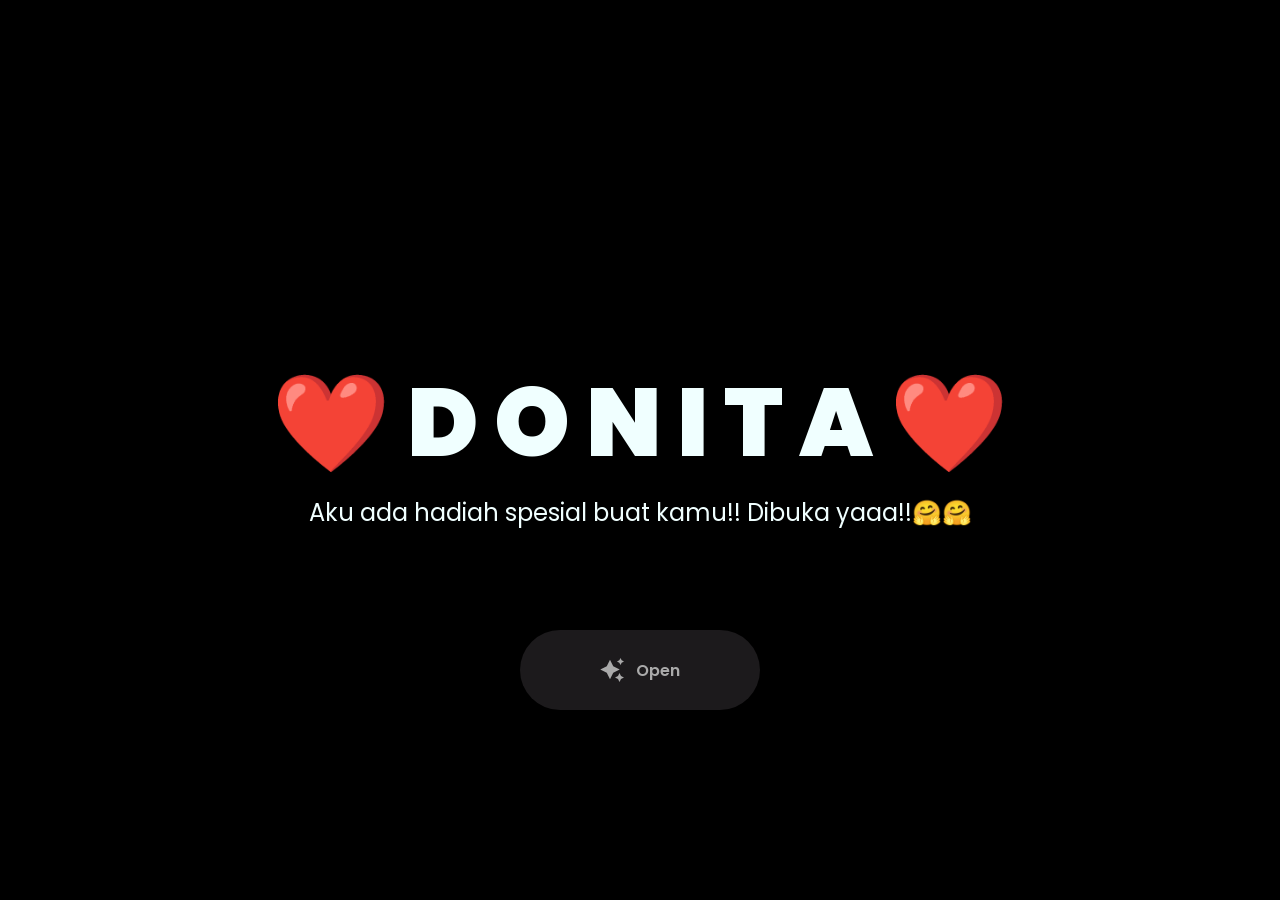
<file: index.html>
<!DOCTYPE html>
<html lang="en">
<head>
    <meta charset="UTF-8">
    <meta http-equiv="X-UA-Compatible" content="IE=edge">
    <meta name="viewport" content="width=device-width, initial-scale=1.0">
    <link rel="shortcut icon" href="gift.png" type="image/x-icon">
    <link rel="stylesheet" href="style.css">
    <link rel="icon" href="flowers.png" type="image/x-icon">
    <title>Flowers For Donita</title>
</head>
<body>

    <div class="night"></div>


    <div class="greetings">
        <span>❤️</span>
        <span>D</span>
        <span>O</span>
        <span>N</span>
        <span>I</span>
        <span>T</span>
        <span>A</span>
        <span>❤️</span>
    </div>
    
    <div class="description">
        <span>Aku ada hadiah spesial buat kamu!! Dibuka yaaa!!🤗🤗</span>
    </div>
    <div style="position: absolute; top: 70vh; width: 100%; display: flex; justify-content: center; align-items: center;">
    <a href="flower.html" class="btn">
      <svg height="24" width="24" fill="#FFFFFF" viewBox="0 0 24 24" data-name="Layer 1" id="Layer_1" class="sparkle">
        <path
          d="M10,21.236,6.755,14.745.264,11.5,6.755,8.255,10,1.764l3.245,6.491L19.736,11.5l-6.491,3.245ZM18,21l1.5,3L21,21l3-1.5L21,18l-1.5-3L18,18l-3,1.5ZM19.333,4.667,20.5,7l1.167-2.333L24,3.5,21.667,2.333,20.5,0,19.333,2.333,17,3.5Z">
        </path>
      </svg>

      <span class="text">Open</span>
    </a>
  </div>
        
    </div>
</body>
</html>
</file>
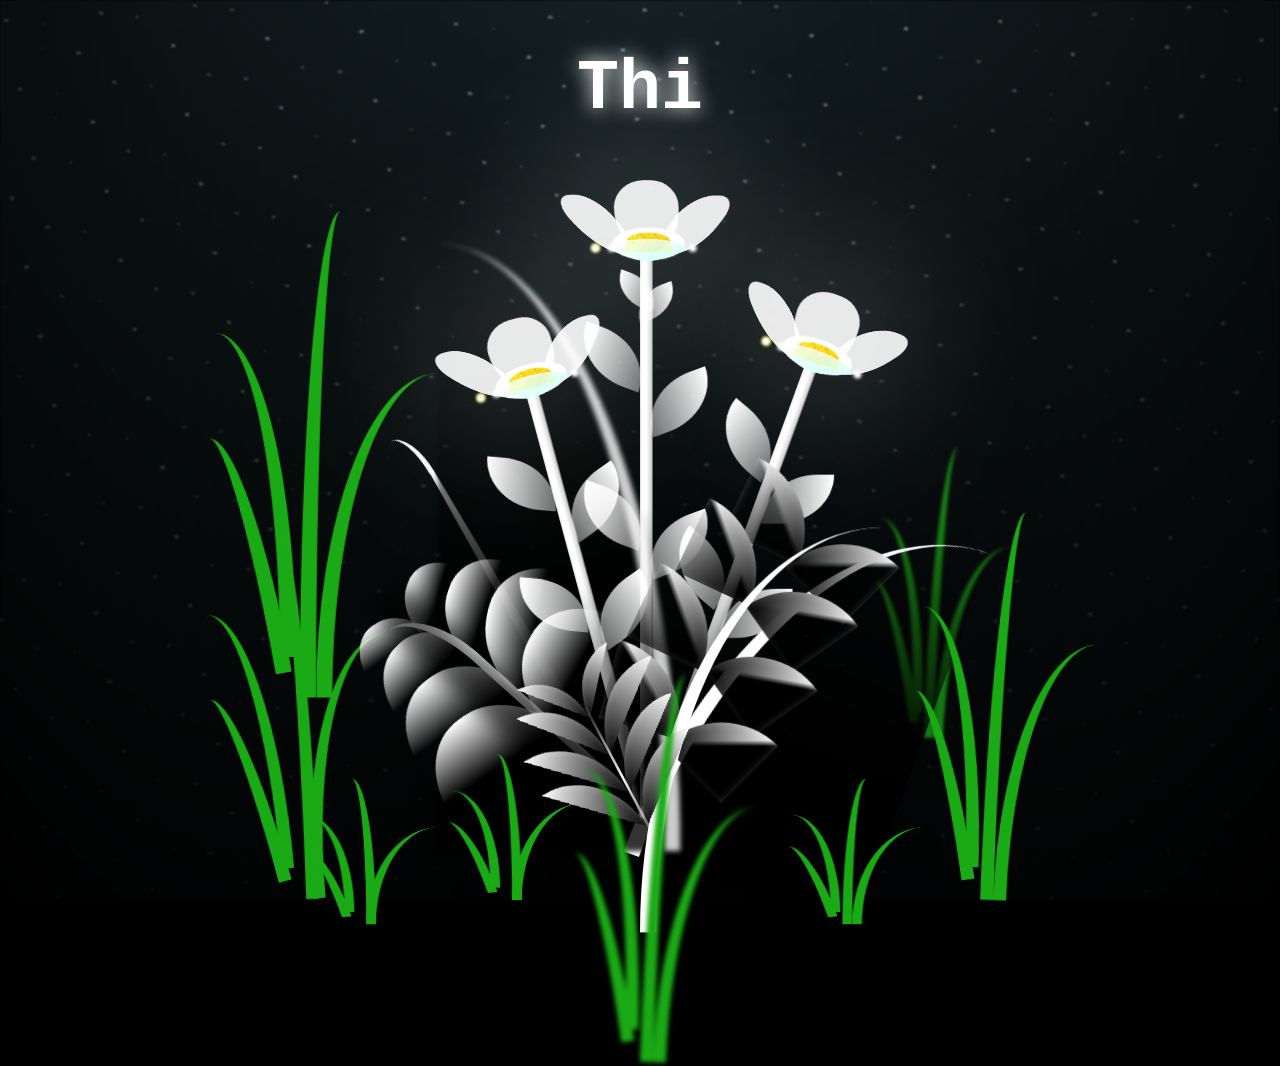
<file: flower.html>
<!DOCTYPE html>
<html lang="en">

<head>
  <meta charset="UTF-8">
  <meta http-equiv="X-UA-Compatible" content="IE=edge">
  <meta name="viewport" content="width=device-width, initial-scale=1.0">
  <link rel="shortcut icon" href="flowers.png" type="image/x-icon">
  <link rel="stylesheet" href="main1.css">

  
  <title>Flowers For Donita</title>
</head>

<body class="not-loaded">
  
  <div class="night"></div>

  
  <div class="flowers">
    <div class="flower flower--1">
      <div class="flower__leafs flower__leafs--1">
        <div class="flower__leaf flower__leaf--1"></div>
        <div class="flower__leaf flower__leaf--2"></div>
        <div class="flower__leaf flower__leaf--3"></div>
        <div class="flower__leaf flower__leaf--4"></div>
        <div class="flower__white-circle"></div>

        <div class="flower__light flower__light--1"></div>
        <div class="flower__light flower__light--2"></div>
        <div class="flower__light flower__light--3"></div>
        <div class="flower__light flower__light--4"></div>
        <div class="flower__light flower__light--5"></div>
        <div class="flower__light flower__light--6"></div>
        <div class="flower__light flower__light--7"></div>
        <div class="flower__light flower__light--8"></div>

      </div>
      <div class="flower__line">
        <div class="flower__line__leaf flower__line__leaf--1"></div>
        <div class="flower__line__leaf flower__line__leaf--2"></div>
        <div class="flower__line__leaf flower__line__leaf--3"></div>
        <div class="flower__line__leaf flower__line__leaf--4"></div>
        <div class="flower__line__leaf flower__line__leaf--5"></div>
        <div class="flower__line__leaf flower__line__leaf--6"></div>
      </div>
    </div>

    <div class="flower flower--2">
      <div class="flower__leafs flower__leafs--2">
        <div class="flower__leaf flower__leaf--1"></div>
        <div class="flower__leaf flower__leaf--2"></div>
        <div class="flower__leaf flower__leaf--3"></div>
        <div class="flower__leaf flower__leaf--4"></div>
        <div class="flower__white-circle"></div>

        <div class="flower__light flower__light--1"></div>
        <div class="flower__light flower__light--2"></div>
        <div class="flower__light flower__light--3"></div>
        <div class="flower__light flower__light--4"></div>
        <div class="flower__light flower__light--5"></div>
        <div class="flower__light flower__light--6"></div>
        <div class="flower__light flower__light--7"></div>
        <div class="flower__light flower__light--8"></div>

      </div>
      <div class="flower__line">
        <div class="flower__line__leaf flower__line__leaf--1"></div>
        <div class="flower__line__leaf flower__line__leaf--2"></div>
        <div class="flower__line__leaf flower__line__leaf--3"></div>
        <div class="flower__line__leaf flower__line__leaf--4"></div>
      </div>
    </div>

    <div class="flower flower--3">
      <div class="flower__leafs flower__leafs--3">
        <div class="flower__leaf flower__leaf--1"></div>
        <div class="flower__leaf flower__leaf--2"></div>
        <div class="flower__leaf flower__leaf--3"></div>
        <div class="flower__leaf flower__leaf--4"></div>
        <div class="flower__white-circle"></div>

        <div class="flower__light flower__light--1"></div>
        <div class="flower__light flower__light--2"></div>
        <div class="flower__light flower__light--3"></div>
        <div class="flower__light flower__light--4"></div>
        <div class="flower__light flower__light--5"></div>
        <div class="flower__light flower__light--6"></div>
        <div class="flower__light flower__light--7"></div>
        <div class="flower__light flower__light--8"></div>

      </div>
      <div class="flower__line">
        <div class="flower__line__leaf flower__line__leaf--1"></div>
        <div class="flower__line__leaf flower__line__leaf--2"></div>
        <div class="flower__line__leaf flower__line__leaf--3"></div>
        <div class="flower__line__leaf flower__line__leaf--4"></div>
      </div>
    </div>

    <div class="grow-ans" style="--d:1.2s">
      <div class="flower__g-long">
        <div class="flower__g-long__top"></div>
        <div class="flower__g-long__bottom"></div>
      </div>
    </div>

    <div class="growing-grass">
      <div class="flower__grass flower__grass--1">
        <div class="flower__grass--top"></div>
        <div class="flower__grass--bottom"></div>
        <div class="flower__grass__leaf flower__grass__leaf--1"></div>
        <div class="flower__grass__leaf flower__grass__leaf--2"></div>
        <div class="flower__grass__leaf flower__grass__leaf--3"></div>
        <div class="flower__grass__leaf flower__grass__leaf--4"></div>
        <div class="flower__grass__leaf flower__grass__leaf--5"></div>
        <div class="flower__grass__leaf flower__grass__leaf--6"></div>
        <div class="flower__grass__leaf flower__grass__leaf--7"></div>
        <div class="flower__grass__leaf flower__grass__leaf--8"></div>
        <div class="flower__grass__overlay"></div>
      </div>
    </div>

    <div class="growing-grass">
      <div class="flower__grass flower__grass--2">
        <div class="flower__grass--top"></div>
        <div class="flower__grass--bottom"></div>
        <div class="flower__grass__leaf flower__grass__leaf--1"></div>
        <div class="flower__grass__leaf flower__grass__leaf--2"></div>
        <div class="flower__grass__leaf flower__grass__leaf--3"></div>
        <div class="flower__grass__leaf flower__grass__leaf--4"></div>
        <div class="flower__grass__leaf flower__grass__leaf--5"></div>
        <div class="flower__grass__leaf flower__grass__leaf--6"></div>
        <div class="flower__grass__leaf flower__grass__leaf--7"></div>
        <div class="flower__grass__leaf flower__grass__leaf--8"></div>
        <div class="flower__grass__overlay"></div>
      </div>
    </div>

    <div class="grow-ans" style="--d:2.4s">
      <div class="flower__g-right flower__g-right--1">
        <div class="leaf"></div>
      </div>
    </div>

    <div class="grow-ans" style="--d:2.8s">
      <div class="flower__g-right flower__g-right--2">
        <div class="leaf"></div>
      </div>
    </div>

    <div class="grow-ans" style="--d:2.8s">
      <div class="flower__g-front">
        <div class="flower__g-front__leaf-wrapper flower__g-front__leaf-wrapper--1">
          <div class="flower__g-front__leaf"></div>
        </div>
        <div class="flower__g-front__leaf-wrapper flower__g-front__leaf-wrapper--2">
          <div class="flower__g-front__leaf"></div>
        </div>
        <div class="flower__g-front__leaf-wrapper flower__g-front__leaf-wrapper--3">
          <div class="flower__g-front__leaf"></div>
        </div>
        <div class="flower__g-front__leaf-wrapper flower__g-front__leaf-wrapper--4">
          <div class="flower__g-front__leaf"></div>
        </div>
        <div class="flower__g-front__leaf-wrapper flower__g-front__leaf-wrapper--5">
          <div class="flower__g-front__leaf"></div>
        </div>
        <div class="flower__g-front__leaf-wrapper flower__g-front__leaf-wrapper--6">
          <div class="flower__g-front__leaf"></div>
        </div>
        <div class="flower__g-front__leaf-wrapper flower__g-front__leaf-wrapper--7">
          <div class="flower__g-front__leaf"></div>
        </div>
        <div class="flower__g-front__leaf-wrapper flower__g-front__leaf-wrapper--8">
          <div class="flower__g-front__leaf"></div>
        </div>
        <div class="flower__g-front__line"></div>
      </div>
    </div>

    <div class="grow-ans" style="--d:3.2s">
      <div class="flower__g-fr">
        <div class="leaf"></div>
        <div class="flower__g-fr__leaf flower__g-fr__leaf--1"></div>
        <div class="flower__g-fr__leaf flower__g-fr__leaf--2"></div>
        <div class="flower__g-fr__leaf flower__g-fr__leaf--3"></div>
        <div class="flower__g-fr__leaf flower__g-fr__leaf--4"></div>
        <div class="flower__g-fr__leaf flower__g-fr__leaf--5"></div>
        <div class="flower__g-fr__leaf flower__g-fr__leaf--6"></div>
        <div class="flower__g-fr__leaf flower__g-fr__leaf--7"></div>
        <div class="flower__g-fr__leaf flower__g-fr__leaf--8"></div>
      </div>
    </div>

    <div class="long-g long-g--0">
      <div class="grow-ans" style="--d:3s">
        <div class="leaf leaf--0"></div>
      </div>
      <div class="grow-ans" style="--d:2.2s">
        <div class="leaf leaf--1"></div>
      </div>
      <div class="grow-ans" style="--d:3.4s">
        <div class="leaf leaf--2"></div>
      </div>
      <div class="grow-ans" style="--d:3.6s">
        <div class="leaf leaf--3"></div>
      </div>
    </div>

    <div class="long-g long-g--1">
      <div class="grow-ans" style="--d:3.6s">
        <div class="leaf leaf--0"></div>
      </div>
      <div class="grow-ans" style="--d:3.8s">
        <div class="leaf leaf--1"></div>
      </div>
      <div class="grow-ans" style="--d:4s">
        <div class="leaf leaf--2"></div>
      </div>
      <div class="grow-ans" style="--d:4.2s">
        <div class="leaf leaf--3"></div>
      </div>
    </div>

    <div class="long-g long-g--2">
      <div class="grow-ans" style="--d:4s">
        <div class="leaf leaf--0"></div>
      </div>
      <div class="grow-ans" style="--d:4.2s">
        <div class="leaf leaf--1"></div>
      </div>
      <div class="grow-ans" style="--d:4.4s">
        <div class="leaf leaf--2"></div>
      </div>
      <div class="grow-ans" style="--d:4.6s">
        <div class="leaf leaf--3"></div>
      </div>
    </div>

    <div class="long-g long-g--3">
      <div class="grow-ans" style="--d:4s">
        <div class="leaf leaf--0"></div>
      </div>
      <div class="grow-ans" style="--d:4.2s">
        <div class="leaf leaf--1"></div>
      </div>
      <div class="grow-ans" style="--d:3s">
        <div class="leaf leaf--2"></div>
      </div>
      <div class="grow-ans" style="--d:3.6s">
        <div class="leaf leaf--3"></div>
      </div>
    </div>

    <div class="long-g long-g--4">
      <div class="grow-ans" style="--d:4s">
        <div class="leaf leaf--0"></div>
      </div>
      <div class="grow-ans" style="--d:4.2s">
        <div class="leaf leaf--1"></div>
      </div>
      <div class="grow-ans" style="--d:3s">
        <div class="leaf leaf--2"></div>
      </div>
      <div class="grow-ans" style="--d:3.6s">
        <div class="leaf leaf--3"></div>
      </div>
    </div>

    <div class="long-g long-g--5">
      <div class="grow-ans" style="--d:4s">
        <div class="leaf leaf--0"></div>
      </div>
      <div class="grow-ans" style="--d:4.2s">
        <div class="leaf leaf--1"></div>
      </div>
      <div class="grow-ans" style="--d:3s">
        <div class="leaf leaf--2"></div>
      </div>
      <div class="grow-ans" style="--d:3.6s">
        <div class="leaf leaf--3"></div>
      </div>
    </div>

    <div class="long-g long-g--6">
      <div class="grow-ans" style="--d:4.2s">
        <div class="leaf leaf--0"></div>
      </div>
      <div class="grow-ans" style="--d:4.4s">
        <div class="leaf leaf--1"></div>
      </div>
      <div class="grow-ans" style="--d:4.6s">
        <div class="leaf leaf--2"></div>
      </div>
      <div class="grow-ans" style="--d:4.8s">
        <div class="leaf leaf--3"></div>
      </div>
    </div>

    <div class="long-g long-g--7">
      <div class="grow-ans" style="--d:3s">
        <div class="leaf leaf--0"></div>
      </div>
      <div class="grow-ans" style="--d:3.2s">
        <div class="leaf leaf--1"></div>
      </div>
      <div class="grow-ans" style="--d:3.5s">
        <div class="leaf leaf--2"></div>
      </div>
      <div class="grow-ans" style="--d:3.6s">
        <div class="leaf leaf--3"></div>
      </div>
    </div>
  </div>

  <!-- Title -->
  <h1 class="title"><span id="title"></span></h1>
</body>

</html>


<script src="main1.js"></script>
</file>
<file: style.css>
@import url('https://fonts.googleapis.com/css2?family=Poppins:ital,wght@0,500;1,900&display=swap');
*{
    font-family: 'Poppins',cursive;
}

*,
*::after,
*::before {
  padding: 0;
  margin: 0;
  box-sizing: border-box;
}

body{
    color: azure;
    width: 100%;
    height: 100vh;
    display: flex;
    flex-direction: column;
    align-items: center;
    justify-content: center;
    background-color: black;
}
.night {
  position: fixed;
  left: 50%;
  top: 0;
  transform: translateX(-50%);
  width: 100%;
  height: 100%;
  filter: blur(0.1vmin);
  background-image: radial-gradient(ellipse at top, transparent 0%, var(--dark-color)), radial-gradient(ellipse at bottom, var(--dark-color), rgba(145, 233, 255, 0.2)), repeating-linear-gradient(220deg, rgb(0, 0, 0) 0px, rgb(0, 0, 0) 19px, transparent 19px, transparent 22px), repeating-linear-gradient(189deg, rgb(0, 0, 0) 0px, rgb(0, 0, 0) 19px, transparent 19px, transparent 22px), repeating-linear-gradient(148deg, rgb(0, 0, 0) 0px, rgb(0, 0, 0) 19px, transparent 19px, transparent 22px), linear-gradient(90deg, rgb(255, 255, 250), rgb(240, 240, 240));
}
.greetings{
    font-size: 6rem;
    font-weight: 900;
}
.greetings > span{
    animation: glow 2.5s ease-in-out infinite;
}
@keyframes glow{
    0%, 100%{
        color: #fff;
        text-shadow: 0 0 12px #39c6d6, 0 0 50px #39c6d6, 0 0 100px #39c6d6;
    }
    10%, 90%{
        color: #111;
        text-shadow: none;
    }
}
.greetings > span:nth-child(2){
    animation-delay: .2s ;
}
.greetings > span:nth-child(3){
    animation-delay: .4s ;
}
.greetings > span:nth-child(4){
    animation-delay: .6s;
}
.greetings > span:nth-child(5){
    animation-delay: .8s;
}

.description{
    font-size: 1.5rem;
    margin-bottom: 20px;
}

.btn {
  border: none;
  width: 15em;
  height: 5em;
  border-radius: 3em;
  display: flex;
  justify-content: center;
  align-items: center;
  gap: 12px;
  background: #1C1A1C;
  cursor: pointer;
  transition: all 450ms ease-in-out;
  text-decoration: none;
}

.sparkle {
  fill: #AAAAAA;
  transition: all 800ms ease;
}

.text {
  font-weight: 600;
  color: #AAAAAA;
  font-size: medium;
}

.btn:hover {
  background: linear-gradient(0deg, #A47CF3, #683FEA);
  box-shadow: inset 0px 1px 0px 0px rgba(255, 255, 255, 0.4),
    inset 0px -4px 0px 0px rgba(0, 0, 0, 0.2),
    0px 0px 0px 4px rgba(255, 255, 255, 0.2),
    0px 0px 180px 0px #9917FF;
  transform: translateY(-2px);
  transition: 0.5s;
}

.btn:hover .text {
  color: white;
}

.btn:hover .sparkle {
  fill: white;
  transform: scale(1.2);
}

.btn a{
    text-decoration: none;
    font-size: 1rem;
    color: #111;
}

@media screen and (max-width:574px){
    .greetings{
        display: block;
        font-size: 3rem;
        font-weight: 500;
        text-align: center;
    }
    .description{
        font-size: 1rem;
    }
    
    .button a{
        font-size: .5rem;
    }
}
</file>
<file: main1.css>
*,
*::after,
*::before {
  padding: 0;
  margin: 0;
  box-sizing: border-box;
}

:root {
  --dark-color: #000;
}

.title {
  position: absolute;
  width: 100%;
  text-align: center;
  margin-top: 50px;
  top: 0;
  left: 0;
  color: white;
  font-family: 'Courier New', Courier, monospace;
  font-size: 70px;
  text-shadow: 0px 0px 20px white;
}

body {
  display: flex;
  align-items: flex-end;
  justify-content: center;
  min-height: 100vh;
  background-color: var(--dark-color);
  overflow: hidden;
  perspective: 1000px;
}

.night {
  position: fixed;
  left: 50%;
  top: 0;
  transform: translateX(-50%);
  width: 100%;
  height: 100%;
  filter: blur(0.1vmin);
  background-image: radial-gradient(ellipse at top, transparent 0%, var(--dark-color)), radial-gradient(ellipse at bottom, var(--dark-color), rgba(145, 233, 255, 0.2)), repeating-linear-gradient(220deg, rgb(0, 0, 0) 0px, rgb(0, 0, 0) 19px, transparent 19px, transparent 22px), repeating-linear-gradient(189deg, rgb(0, 0, 0) 0px, rgb(0, 0, 0) 19px, transparent 19px, transparent 22px), repeating-linear-gradient(148deg, rgb(0, 0, 0) 0px, rgb(0, 0, 0) 19px, transparent 19px, transparent 22px), linear-gradient(90deg, rgb(255, 255, 250), rgb(240, 240, 240));
}

.flowers {
  position: relative;
  transform: scale(0.9);
}

.flower {
  position: absolute;
  bottom: 10vmin;
  transform-origin: bottom center;
  z-index: 10;
  --fl-speed: 0.8s;
}

.flower--1 {
  animation: moving-flower-1 4s linear infinite;
}

.flower--1 .flower__line {
  height: 70vmin;
  animation-delay: 0.3s;
}

.flower--1 .flower__line__leaf--1 {
  animation: blooming-leaf-right var(--fl-speed) 1.6s backwards;
}

.flower--1 .flower__line__leaf--2 {
  animation: blooming-leaf-right var(--fl-speed) 1.4s backwards;
}

.flower--1 .flower__line__leaf--3 {
  animation: blooming-leaf-left var(--fl-speed) 1.2s backwards;
}

.flower--1 .flower__line__leaf--4 {
  animation: blooming-leaf-left var(--fl-speed) 1s backwards;
}

.flower--1 .flower__line__leaf--5 {
  animation: blooming-leaf-right var(--fl-speed) 1.8s backwards;
}

.flower--1 .flower__line__leaf--6 {
  animation: blooming-leaf-left var(--fl-speed) 2s backwards;
}

.flower--2 {
  left: 50%;
  transform: rotate(20deg);
  animation: moving-flower-2 4s linear infinite;
}

.flower--2 .flower__line {
  height: 60vmin;
  animation-delay: 0.6s;
}

.flower--2 .flower__line__leaf--1 {
  animation: blooming-leaf-right var(--fl-speed) 1.9s backwards;
}

.flower--2 .flower__line__leaf--2 {
  animation: blooming-leaf-right var(--fl-speed) 1.7s backwards;
}

.flower--2 .flower__line__leaf--3 {
  animation: blooming-leaf-left var(--fl-speed) 1.5s backwards;
}

.flower--2 .flower__line__leaf--4 {
  animation: blooming-leaf-left var(--fl-speed) 1.3s backwards;
}

.flower--3 {
  left: 50%;
  transform: rotate(-15deg);
  animation: moving-flower-3 4s linear infinite;
}

.flower--3 .flower__line {
  animation-delay: 0.9s;
}

.flower--3 .flower__line__leaf--1 {
  animation: blooming-leaf-right var(--fl-speed) 2.5s backwards;
}

.flower--3 .flower__line__leaf--2 {
  animation: blooming-leaf-right var(--fl-speed) 2.3s backwards;
}

.flower--3 .flower__line__leaf--3 {
  animation: blooming-leaf-left var(--fl-speed) 2.1s backwards;
}

.flower--3 .flower__line__leaf--4 {
  animation: blooming-leaf-left var(--fl-speed) 1.9s backwards;
}

.flower__leafs {
  position: relative;
  animation: blooming-flower 2s backwards;
}

.flower__leafs--1 {
  animation-delay: 1.1s;
}

.flower__leafs--2 {
  animation-delay: 1.4s;
}

.flower__leafs--3 {
  animation-delay: 1.7s;
}

.flower__leafs::after {
  content: "";
  position: absolute;
  left: 0;
  top: 0;
  transform: translate(-50%, -100%);
  width: 8vmin;
  height: 8vmin;
  background-color: #fff;
  filter: blur(10vmin);
}

.flower__leaf {
  position: absolute;
  bottom: 0;
  left: 50%;
  width: 8vmin;
  height: 11vmin;
  border-radius: 51% 49% 47% 53%/44% 45% 55% 69%;
  background-color: #a7ffee;
  background-image: linear-gradient(to top, #fff, #fff);
  transform-origin: bottom center;
  opacity: 0.9;
  box-shadow: inset 0 0 2vmin rgba(255, 255, 255, 0.5);
}

.flower__leaf--1 {
  transform: translate(-10%, 1%) rotateY(40deg) rotateX(-50deg);
}

.flower__leaf--2 {
  transform: translate(-50%, -4%) rotateX(40deg);
}

.flower__leaf--3 {
  transform: translate(-90%, 0%) rotateY(45deg) rotateX(50deg);
}

.flower__leaf--4 {
  width: 8vmin;
  height: 8vmin;
  transform-origin: bottom left;
  border-radius: 4vmin 10vmin 4vmin 4vmin;
  transform: translate(0%, 18%) rotateX(70deg) rotate(-43deg);
  background-image: linear-gradient(to top, rgba(255, 2555, 255, 0.4), #fff);
  z-index: 1;
  opacity: 0.8;
  -webkit-transform: translate(0%, 18%) rotateX(70deg) rotate(-43deg);
  -moz-transform: translate(0%, 18%) rotateX(70deg) rotate(-43deg);
  -ms-transform: translate(0%, 18%) rotateX(70deg) rotate(-43deg);
  -o-transform: translate(0%, 18%) rotateX(70deg) rotate(-43deg);
}

.flower__white-circle {
  position: absolute;
  left: -3.5vmin;
  top: -3vmin;
  width: 9vmin;
  height: 4vmin;
  border-radius: 50%;
  background-color: #fff;
}

.flower__white-circle::after {
  content: "";
  position: absolute;
  left: 50%;
  top: 45%;
  transform: translate(-50%, -50%);
  width: 60%;
  height: 60%;
  border-radius: inherit;
  background-image: repeating-linear-gradient(135deg, rgba(0, 0, 0, 0.03) 0px, rgba(0, 0, 0, 0.03) 1px, transparent 1px, transparent 12px), repeating-linear-gradient(45deg, rgba(0, 0, 0, 0.03) 0px, rgba(0, 0, 0, 0.03) 1px, transparent 1px, transparent 12px), repeating-linear-gradient(67.5deg, rgba(0, 0, 0, 0.03) 0px, rgba(0, 0, 0, 0.03) 1px, transparent 1px, transparent 12px), repeating-linear-gradient(135deg, rgba(0, 0, 0, 0.03) 0px, rgba(0, 0, 0, 0.03) 1px, transparent 1px, transparent 12px), repeating-linear-gradient(45deg, rgba(0, 0, 0, 0.03) 0px, rgba(0, 0, 0, 0.03) 1px, transparent 1px, transparent 12px), repeating-linear-gradient(112.5deg, rgba(0, 0, 0, 0.03) 0px, rgba(0, 0, 0, 0.03) 1px, transparent 1px, transparent 12px), repeating-linear-gradient(112.5deg, rgba(0, 0, 0, 0.03) 0px, rgba(0, 0, 0, 0.03) 1px, transparent 1px, transparent 12px), repeating-linear-gradient(45deg, rgba(0, 0, 0, 0.03) 0px, rgba(0, 0, 0, 0.03) 1px, transparent 1px, transparent 12px), repeating-linear-gradient(22.5deg, rgba(0, 0, 0, 0.03) 0px, rgba(0, 0, 0, 0.03) 1px, transparent 1px, transparent 12px), repeating-linear-gradient(45deg, rgba(0, 0, 0, 0.03) 0px, rgba(0, 0, 0, 0.03) 1px, transparent 1px, transparent 12px), repeating-linear-gradient(22.5deg, rgba(0, 0, 0, 0.03) 0px, rgba(0, 0, 0, 0.03) 1px, transparent 1px, transparent 12px), repeating-linear-gradient(135deg, rgba(0, 0, 0, 0.03) 0px, rgba(0, 0, 0, 0.03) 1px, transparent 1px, transparent 12px), repeating-linear-gradient(157.5deg, rgba(0, 0, 0, 0.03) 0px, rgba(0, 0, 0, 0.03) 1px, transparent 1px, transparent 12px), repeating-linear-gradient(67.5deg, rgba(0, 0, 0, 0.03) 0px, rgba(0, 0, 0, 0.03) 1px, transparent 1px, transparent 12px), repeating-linear-gradient(67.5deg, rgba(0, 0, 0, 0.03) 0px, rgba(0, 0, 0, 0.03) 1px, transparent 1px, transparent 12px), linear-gradient(90deg, rgb(255, 235, 18), rgb(255, 206, 0));
}

.flower__line {
  height: 55vmin;
  width: 1.5vmin;
  background-image: linear-gradient(to left, rgba(0, 0, 0, 0.2), transparent, rgba(255, 255, 255, 0.2)), linear-gradient(to top, transparent 10%, #fff, #fff);
  box-shadow: inset 0 0 2px rgba(0, 0, 0, 0.5);
  animation: grow-flower-tree 4s backwards;
}

.flower__line__leaf {
  --w: 7vmin;
  --h: calc(var(--w) + 2vmin);
  position: absolute;
  top: 20%;
  left: 90%;
  width: var(--w);
  height: var(--h);
  border-top-right-radius: var(--h);
  border-bottom-left-radius: var(--h);
  background-image: linear-gradient(to top, rgba(255, 255, 255, 0.4), #fff);
}

.flower__line__leaf--1 {
  transform: rotate(70deg) rotateY(30deg);
}

.flower__line__leaf--2 {
  top: 45%;
  transform: rotate(70deg) rotateY(30deg);
}

.flower__line__leaf--3,
.flower__line__leaf--4,
.flower__line__leaf--6 {
  border-top-right-radius: 0;
  border-bottom-left-radius: 0;
  border-top-left-radius: var(--h);
  border-bottom-right-radius: var(--h);
  left: -460%;
  top: 12%;
  transform: rotate(-70deg) rotateY(30deg);
}

.flower__line__leaf--4 {
  top: 40%;
}

.flower__line__leaf--5 {
  top: 0;
  transform-origin: left;
  transform: rotate(70deg) rotateY(30deg) scale(0.6);
}

.flower__line__leaf--6 {
  top: -2%;
  left: -450%;
  transform-origin: right;
  transform: rotate(-70deg) rotateY(30deg) scale(0.6);
}

.flower__light {
  position: absolute;
  bottom: 0vmin;
  width: 1vmin;
  height: 1vmin;
  background-color: rgb(255, 251, 0);
  border-radius: 50%;
  filter: blur(0.2vmin);
  animation: light-ans 4s linear infinite backwards;
}

.flower__light:nth-child(odd) {
  background-color: #fff;
}

.flower__light--1 {
  left: -2vmin;
  animation-delay: 1s;
}

.flower__light--2 {
  left: 3vmin;
  animation-delay: 0.5s;
}

.flower__light--3 {
  left: -6vmin;
  animation-delay: 0.3s;
}

.flower__light--4 {
  left: 6vmin;
  animation-delay: 0.9s;
}

.flower__light--5 {
  left: -1vmin;
  animation-delay: 1.5s;
}

.flower__light--6 {
  left: -4vmin;
  animation-delay: 3s;
}

.flower__light--7 {
  left: 3vmin;
  animation-delay: 2s;
}

.flower__light--8 {
  left: -6vmin;
  animation-delay: 3.5s;
}

.flower__grass {
  --c: #fff;
  --line-w: 1.5vmin;
  position: absolute;
  bottom: 12vmin;
  left: -7vmin;
  display: flex;
  flex-direction: column;
  align-items: flex-end;
  z-index: 20;
  transform-origin: bottom center;
  transform: rotate(-48deg) rotateY(40deg);
}

.flower__grass--1 {
  animation: moving-grass 2s linear infinite;
}

.flower__grass--2 {
  left: 2vmin;
  bottom: 10vmin;
  transform: scale(0.5) rotate(75deg) rotateX(10deg) rotateY(-200deg);
  opacity: 0.8;
  z-index: 0;
  animation: moving-grass--2 1.5s linear infinite;
}

.flower__grass--top {
  width: 7vmin;
  height: 10vmin;
  border-top-right-radius: 100%;
  border-right: var(--line-w) solid var(--c);
  transform-origin: bottom center;
  transform: rotate(-2deg);
}

.flower__grass--bottom {
  margin-top: -2px;
  width: var(--line-w);
  height: 25vmin;
  background-image: linear-gradient(to top, transparent, var(--c));
}

.flower__grass__leaf {
  --size: 10vmin;
  position: absolute;
  width: calc(var(--size) * 2.1);
  height: var(--size);
  border-top-left-radius: var(--size);
  border-top-right-radius: var(--size);
  background-image: linear-gradient(to top, transparent, transparent 30%, var(--c));
  z-index: 100;
}

.flower__grass__leaf--1 {
  top: -6%;
  left: 30%;
  --size: 6vmin;
  transform: rotate(-20deg);
  animation: growing-grass-ans--1 2s 2.6s backwards;
}

@keyframes growing-grass-ans--1 {
  0% {
    transform-origin: bottom left;
    transform: rotate(-20deg) scale(0);
  }
}

.flower__grass__leaf--2 {
  top: -5%;
  left: -110%;
  --size: 6vmin;
  transform: rotate(10deg);
  animation: growing-grass-ans--2 2s 2.4s linear backwards;
}

@keyframes growing-grass-ans--2 {
  0% {
    transform-origin: bottom right;
    transform: rotate(10deg) scale(0);
  }
}

.flower__grass__leaf--3 {
  top: 5%;
  left: 60%;
  --size: 8vmin;
  transform: rotate(-18deg) rotateX(-20deg);
  animation: growing-grass-ans--3 2s 2.2s linear backwards;
}

@keyframes growing-grass-ans--3 {
  0% {
    transform-origin: bottom left;
    transform: rotate(-18deg) rotateX(-20deg) scale(0);
  }
}

.flower__grass__leaf--4 {
  top: 6%;
  left: -135%;
  --size: 8vmin;
  transform: rotate(2deg);
  animation: growing-grass-ans--4 2s 2s linear backwards;
}

@keyframes growing-grass-ans--4 {
  0% {
    transform-origin: bottom right;
    transform: rotate(2deg) scale(0);
  }
}

.flower__grass__leaf--5 {
  top: 20%;
  left: 60%;
  --size: 10vmin;
  transform: rotate(-24deg) rotateX(-20deg);
  animation: growing-grass-ans--5 2s 1.8s linear backwards;
}

@keyframes growing-grass-ans--5 {
  0% {
    transform-origin: bottom left;
    transform: rotate(-24deg) rotateX(-20deg) scale(0);
  }
}

.flower__grass__leaf--6 {
  top: 22%;
  left: -180%;
  --size: 10vmin;
  transform: rotate(10deg);
  animation: growing-grass-ans--6 2s 1.6s linear backwards;
}

@keyframes growing-grass-ans--6 {
  0% {
    transform-origin: bottom right;
    transform: rotate(10deg) scale(0);
  }
}

.flower__grass__leaf--7 {
  top: 39%;
  left: 70%;
  --size: 10vmin;
  transform: rotate(-10deg);
  animation: growing-grass-ans--7 2s 1.4s linear backwards;
}

@keyframes growing-grass-ans--7 {
  0% {
    transform-origin: bottom left;
    transform: rotate(-10deg) scale(0);
  }
}

.flower__grass__leaf--8 {
  top: 40%;
  left: -215%;
  --size: 11vmin;
  transform: rotate(10deg);
  animation: growing-grass-ans--8 2s 1.2s linear backwards;
}

@keyframes growing-grass-ans--8 {
  0% {
    transform-origin: bottom right;
    transform: rotate(10deg) scale(0);
  }
}

.flower__grass__overlay {
  position: absolute;
  top: -10%;
  right: 0%;
  width: 100%;
  height: 100%;
  background-color: rgba(0, 0, 0, 0.6);
  filter: blur(1.5vmin);
  z-index: 100;
}

.flower__g-long {
  --w: 2vmin;
  --h: 6vmin;
  --c: #fff;
  position: absolute;
  bottom: 10vmin;
  left: -3vmin;
  transform-origin: bottom center;
  transform: rotate(-30deg) rotateY(-20deg);
  display: flex;
  flex-direction: column;
  align-items: flex-end;
  animation: flower-g-long-ans 3s linear infinite;
}

@keyframes flower-g-long-ans {

  0%,
  100% {
    transform: rotate(-30deg) rotateY(-20deg);
  }

  50% {
    transform: rotate(-32deg) rotateY(-20deg);
  }
}

.flower__g-long__top {
  top: calc(var(--h) * -1);
  width: calc(var(--w) + 1vmin);
  height: var(--h);
  border-top-right-radius: 100%;
  border-right: 0.7vmin solid var(--c);
  transform: translate(-0.7vmin, 1vmin);
}

.flower__g-long__bottom {
  width: var(--w);
  height: 50vmin;
  transform-origin: bottom center;
  background-image: linear-gradient(to top, transparent 30%, var(--c));
  box-shadow: inset 0 0 2px rgba(0, 0, 0, 0.5);
  -webkit-clip-path: polygon(35% 0, 65% 1%, 100% 100%, 0% 100%);
  clip-path: polygon(35% 0, 65% 1%, 100% 100%, 0% 100%);
}

.flower__g-right {
  position: absolute;
  bottom: 6vmin;
  left: -2vmin;
  transform-origin: bottom left;
  transform: rotate(20deg);
}

.flower__g-right .leaf {
  width: 30vmin;
  height: 50vmin;
  border-top-left-radius: 100%;
  border-left: 2vmin solid #fff;
  background-image: linear-gradient(to bottom, transparent, var(--dark-color) 60%);
  --webkit-mask-image: linear-gradient(to top, transparent 30%, #fff 60%);
}

.flower__g-right--1 {
  animation: flower-g-right-ans 2.5s linear infinite;
}

.flower__g-right--2 {
  left: 5vmin;
  transform: rotateY(-180deg);
  animation: flower-g-right-ans--2 3s linear infinite;
}

.flower__g-right--2 .leaf {
  height: 75vmin;
  filter: blur(0.3vmin);
  opacity: 0.8;
}

@keyframes flower-g-right-ans {

  0%,
  100% {
    transform: rotate(20deg);
  }

  50% {
    transform: rotate(24deg) rotateX(-20deg);
  }
}

@keyframes flower-g-right-ans--2 {

  0%,
  100% {
    transform: rotateY(-180deg) rotate(0deg) rotateX(-20deg);
  }

  50% {
    transform: rotateY(-180deg) rotate(6deg) rotateX(-20deg);
  }
}

.flower__g-front {
  position: absolute;
  bottom: 6vmin;
  left: 2.5vmin;
  z-index: 100;
  transform-origin: bottom center;
  transform: rotate(-28deg) rotateY(30deg) scale(1.04);
  animation: flower__g-front-ans 2s linear infinite;
}

@keyframes flower__g-front-ans {

  0%,
  100% {
    transform: rotate(-28deg) rotateY(30deg) scale(1.04);
  }

  50% {
    transform: rotate(-35deg) rotateY(40deg) scale(1.04);
  }
}

.flower__g-front__line {
  width: 0.3vmin;
  height: 20vmin;
  background-image: linear-gradient(to top, transparent, #fff, transparent 100%);
  position: relative;
}

.flower__g-front__leaf-wrapper {
  position: absolute;
  top: 0;
  left: 0;
  transform-origin: bottom left;
  transform: rotate(10deg);
}

.flower__g-front__leaf-wrapper:nth-child(even) {
  left: 0vmin;
  transform: rotateY(-180deg) rotate(5deg);
  animation: flower__g-front__leaf-left-ans 1s ease-in backwards;
}

.flower__g-front__leaf-wrapper:nth-child(odd) {
  animation: flower__g-front__leaf-ans 1s ease-in backwards;
}

.flower__g-front__leaf-wrapper--1 {
  top: -8vmin;
  transform: scale(0.7);
  animation: flower__g-front__leaf-ans 1s 5.5s ease-in backwards !important;
}

.flower__g-front__leaf-wrapper--2 {
  top: -8vmin;
  transform: rotateY(-180deg) scale(0.7) !important;
  animation: flower__g-front__leaf-left-ans-2 1s 4.6s ease-in backwards !important;
}

.flower__g-front__leaf-wrapper--3 {
  top: -3vmin;
  animation: flower__g-front__leaf-ans 1s 4.6s ease-in backwards;
}

.flower__g-front__leaf-wrapper--4 {
  top: -3vmin;
  transform: rotateY(-180deg) scale(0.9) !important;
  animation: flower__g-front__leaf-left-ans-2 1s 4.6s ease-in backwards !important;
}

@keyframes flower__g-front__leaf-left-ans-2 {
  0% {
    transform: rotateY(-180deg) scale(0);
  }
}

.flower__g-front__leaf-wrapper--5,
.flower__g-front__leaf-wrapper--6 {
  top: 2vmin;
}

.flower__g-front__leaf-wrapper--7,
.flower__g-front__leaf-wrapper--8 {
  top: 6.5vmin;
}

.flower__g-front__leaf-wrapper--2 {
  animation-delay: 5.2s !important;
}

.flower__g-front__leaf-wrapper--3 {
  animation-delay: 4.9s !important;
}

.flower__g-front__leaf-wrapper--5 {
  animation-delay: 4.3s !important;
}

.flower__g-front__leaf-wrapper--6 {
  animation-delay: 4.1s !important;
}

.flower__g-front__leaf-wrapper--7 {
  animation-delay: 3.8s !important;
}

.flower__g-front__leaf-wrapper--8 {
  animation-delay: 3.5s !important;
}

@keyframes flower__g-front__leaf-ans {
  0% {
    transform: rotate(10deg) scale(0);
  }
}

@keyframes flower__g-front__leaf-left-ans {
  0% {
    transform: rotateY(-180deg) rotate(5deg) scale(0);
  }
}

.flower__g-front__leaf {
  width: 10vmin;
  height: 10vmin;
  border-radius: 100% 0% 0% 100%/100% 100% 0% 0%;
  box-shadow: inset 0 2px 1vmin hsla(0, 0%, 100%, 0.2);
  background-image: linear-gradient(to bottom left, transparent, var(--dark-color)), linear-gradient(to bottom right, #fff 50%, transparent 50%, transparent);
  -webkit-mask-image: linear-gradient(to bottom right, #fff 50%, transparent 50%, transparent);
  mask-image: linear-gradient(to bottom right, #fff 50%, transparent 50%, transparent);
}

.flower__g-fr {
  position: absolute;
  bottom: -4vmin;
  left: vmin;
  transform-origin: bottom left;
  z-index: 10;
  animation: flower__g-fr-ans 2s linear infinite;
}

@keyframes flower__g-fr-ans {

  0%,
  100% {
    transform: rotate(2deg);
  }

  50% {
    transform: rotate(4deg);
    -webkit-transform: rotate(4deg);
    -moz-transform: rotate(4deg);
    -ms-transform: rotate(4deg);
    -o-transform: rotate(4deg);
  }
}

.flower__g-fr .leaf {
  width: 30vmin;
  height: 50vmin;
  border-top-left-radius: 100%;
  border-left: 2vmin solid #fff;
  --webkit-mask-image: linear-gradient(to top, transparent 25%, #fff 50%);
  position: relative;
  z-index: 1;
}

.flower__g-fr__leaf {
  position: absolute;
  top: 0;
  left: 0;
  width: 10vmin;
  height: 10vmin;
  border-radius: 100% 0% 0% 100%/100% 100% 0% 0%;
  box-shadow: inset 0 2px 1vmin hsla(0, 0%, 100%, 0.2);
  background-image: linear-gradient(to bottom left, transparent, var(--dark-color) 98%), linear-gradient(to bottom right, #fff 45%, transparent 50%, transparent);
  --webkit-mask-image: linear-gradient(135deg, #fff 40%, transparent 50%, transparent);
}

.flower__g-fr__leaf--1 {
  left: 20vmin;
  transform: rotate(45deg);
  animation: flower__g-fr-leaft-ans-1 0.5s 5.2s linear backwards;
}

@keyframes flower__g-fr-leaft-ans-1 {
  0% {
    transform-origin: left;
    transform: rotate(45deg) scale(0);
  }
}

.flower__g-fr__leaf--2 {
  left: 12vmin;
  top: -7vmin;
  transform: rotate(25deg) rotateY(-180deg);
  animation: flower__g-fr-leaft-ans-6 0.5s 5s linear backwards;
}

.flower__g-fr__leaf--3 {
  left: 15vmin;
  top: 6vmin;
  transform: rotate(55deg);
  animation: flower__g-fr-leaft-ans-5 0.5s 4.8s linear backwards;
}

.flower__g-fr__leaf--4 {
  left: 6vmin;
  top: -2vmin;
  transform: rotate(25deg) rotateY(-180deg);
  animation: flower__g-fr-leaft-ans-6 0.5s 4.6s linear backwards;
}

.flower__g-fr__leaf--5 {
  left: 10vmin;
  top: 14vmin;
  transform: rotate(55deg);
  animation: flower__g-fr-leaft-ans-5 0.5s 4.4s linear backwards;
}

@keyframes flower__g-fr-leaft-ans-5 {
  0% {
    transform-origin: left;
    transform: rotate(55deg) scale(0);
  }
}

.flower__g-fr__leaf--6 {
  left: 0vmin;
  top: 6vmin;
  transform: rotate(25deg) rotateY(-180deg);
  animation: flower__g-fr-leaft-ans-6 0.5s 4.2s linear backwards;
}

@keyframes flower__g-fr-leaft-ans-6 {
  0% {
    transform-origin: right;
    transform: rotate(25deg) rotateY(-180deg) scale(0);
  }
}

.flower__g-fr__leaf--7 {
  left: 5vmin;
  top: 22vmin;
  transform: rotate(45deg);
  animation: flower__g-fr-leaft-ans-7 0.5s 4s linear backwards;
}

@keyframes flower__g-fr-leaft-ans-7 {
  0% {
    transform-origin: left;
    transform: rotate(45deg) scale(0);
  }
}

.flower__g-fr__leaf--8 {
  left: -4vmin;
  top: 15vmin;
  transform: rotate(15deg) rotateY(-180deg);
  animation: flower__g-fr-leaft-ans-8 0.5s 3.8s linear backwards;
}

@keyframes flower__g-fr-leaft-ans-8 {
  0% {
    transform-origin: right;
    transform: rotate(15deg) rotateY(-180deg) scale(0);
  }
}

.long-g {
  position: absolute;
  bottom: 25vmin;
  left: -42vmin;
  transform-origin: bottom left;
}

.long-g--1 {
  bottom: 0vmin;
  transform: scale(0.8) rotate(-5deg);
}

.long-g--1 .leaf {
  --webkit-mask-image: linear-gradient(to top, transparent 40%, #fff 80%) !important;
}

.long-g--1 .leaf--1 {
  --w: 5vmin;
  --h: 60vmin;
  left: -2vmin;
  transform: rotate(3deg) rotateY(-180deg);
}

.long-g--2,
.long-g--3 {
  bottom: -3vmin;
  left: -35vmin;
  transform-origin: center;
  transform: scale(0.6) rotateX(60deg);
}

.long-g--2 .leaf,
.long-g--3 .leaf {
  --webkit-mask-image: linear-gradient(to top, transparent 50%, #fff 80%) !important;
}

.long-g--2 .leaf--1,
.long-g--3 .leaf--1 {
  left: -1vmin;
  transform: rotateY(-180deg);
}

.long-g--3 {
  left: -17vmin;
  bottom: 0vmin;
}

.long-g--3 .leaf {
  --webkit-mask-image: linear-gradient(to top, transparent 40%, #fff 80%) !important;
}

.long-g--4 {
  left: 25vmin;
  bottom: -3vmin;
  transform-origin: center;
  transform: scale(0.6) rotateX(60deg);
}

.long-g--4 .leaf {
  --webkit-mask-image: linear-gradient(to top, transparent 50%, #fff 80%) !important;
}

.long-g--5 {
  left: 42vmin;
  bottom: 0vmin;
  transform: scale(0.8) rotate(2deg);
}

.long-g--6 {
  left: 0vmin;
  bottom: -20vmin;
  z-index: 100;
  filter: blur(0.3vmin);
  transform: scale(0.8) rotate(2deg);
}

.long-g--7 {
  left: 35vmin;
  bottom: 20vmin;
  z-index: -1;
  filter: blur(0.3vmin);
  transform: scale(0.6) rotate(2deg);
  opacity: 0.7;
}

.long-g .leaf {
  --w: 15vmin;
  --h: 40vmin;
  --c: #1aaa15;
  position: absolute;
  bottom: 0;
  width: var(--w);
  height: var(--h);
  border-top-left-radius: 100%;
  border-left: 2vmin solid var(--c);
  --webkit-mask-image: linear-gradient(to top, transparent 20%, var(--dark-color));
  transform-origin: bottom center;
}

.long-g .leaf--0 {
  left: 2vmin;
  animation: leaf-ans-1 4s linear infinite;
}

.long-g .leaf--1 {
  --w: 5vmin;
  --h: 60vmin;
  animation: leaf-ans-1 4s linear infinite;
}

.long-g .leaf--2 {
  --w: 10vmin;
  --h: 40vmin;
  left: -0.5vmin;
  bottom: 5vmin;
  transform-origin: bottom left;
  transform: rotateY(-180deg);
  animation: leaf-ans-2 3s linear infinite;
}

.long-g .leaf--3 {
  --w: 5vmin;
  --h: 30vmin;
  left: -1vmin;
  bottom: 3.2vmin;
  transform-origin: bottom left;
  transform: rotate(-10deg) rotateY(-180deg);
  animation: leaf-ans-3 3s linear infinite;
}

@keyframes leaf-ans-1 {

  0%,
  100% {
    transform: rotate(-5deg) scale(1);
  }

  50% {
    transform: rotate(5deg) scale(1.1);
  }
}

@keyframes leaf-ans-2 {

  0%,
  100% {
    transform: rotateY(-180deg) rotate(5deg);
  }

  50% {
    transform: rotateY(-180deg) rotate(0deg) scale(1.1);
  }
}

@keyframes leaf-ans-3 {

  0%,
  100% {
    transform: rotate(-10deg) rotateY(-180deg);
  }

  50% {
    transform: rotate(-20deg) rotateY(-180deg);
  }
}

.grow-ans {
  animation: grow-ans 2s var(--d) backwards;
}

@keyframes grow-ans {
  0% {
    transform: scale(0);
    opacity: 0;
  }
}

@keyframes light-ans {
  0% {
    opacity: 0;
    transform: translateY(0vmin);
  }

  25% {
    opacity: 1;
    transform: translateY(-5vmin) translateX(-2vmin);
  }

  50% {
    opacity: 1;
    transform: translateY(-15vmin) translateX(2vmin);
    filter: blur(0.2vmin);
  }

  75% {
    transform: translateY(-20vmin) translateX(-2vmin);
    filter: blur(0.2vmin);
  }

  100% {
    transform: translateY(-30vmin);
    opacity: 0;
    filter: blur(1vmin);
  }
}

@keyframes moving-flower-1 {

  0%,
  100% {
    transform: rotate(2deg);
  }

  50% {
    transform: rotate(-2deg);
  }
}

@keyframes moving-flower-2 {

  0%,
  100% {
    transform: rotate(18deg);
  }

  50% {
    transform: rotate(14deg);
  }
}

@keyframes moving-flower-3 {

  0%,
  100% {
    transform: rotate(-18deg);
  }

  50% {
    transform: rotate(-20deg) rotateY(-10deg);
  }
}

@keyframes blooming-leaf-right {
  0% {
    transform-origin: left;
    transform: rotate(70deg) rotateY(30deg) scale(0);
  }
}

@keyframes blooming-leaf-left {
  0% {
    transform-origin: right;
    transform: rotate(-70deg) rotateY(30deg) scale(0);
  }
}

@keyframes grow-flower-tree {
  0% {
    height: 0;
    border-radius: 1vmin;
  }
}

@keyframes blooming-flower {
  0% {
    transform: scale(0);
  }
}

@keyframes moving-grass {

  0%,
  100% {
    transform: rotate(-48deg) rotateY(40deg);
  }

  50% {
    transform: rotate(-50deg) rotateY(40deg);
  }
}

@keyframes moving-grass--2 {

  0%,
  100% {
    transform: scale(0.5) rotate(75deg) rotateX(10deg) rotateY(-200deg);
  }

  50% {
    transform: scale(0.5) rotate(79deg) rotateX(10deg) rotateY(-200deg);
  }
}

.growing-grass {
  animation: growing-grass-ans 1s 2s backwards;
}

@keyframes growing-grass-ans {
  0% {
    transform: scale(0);
  }
}

.not-loaded * {
  animation-play-state: paused !important;
}
</file>
